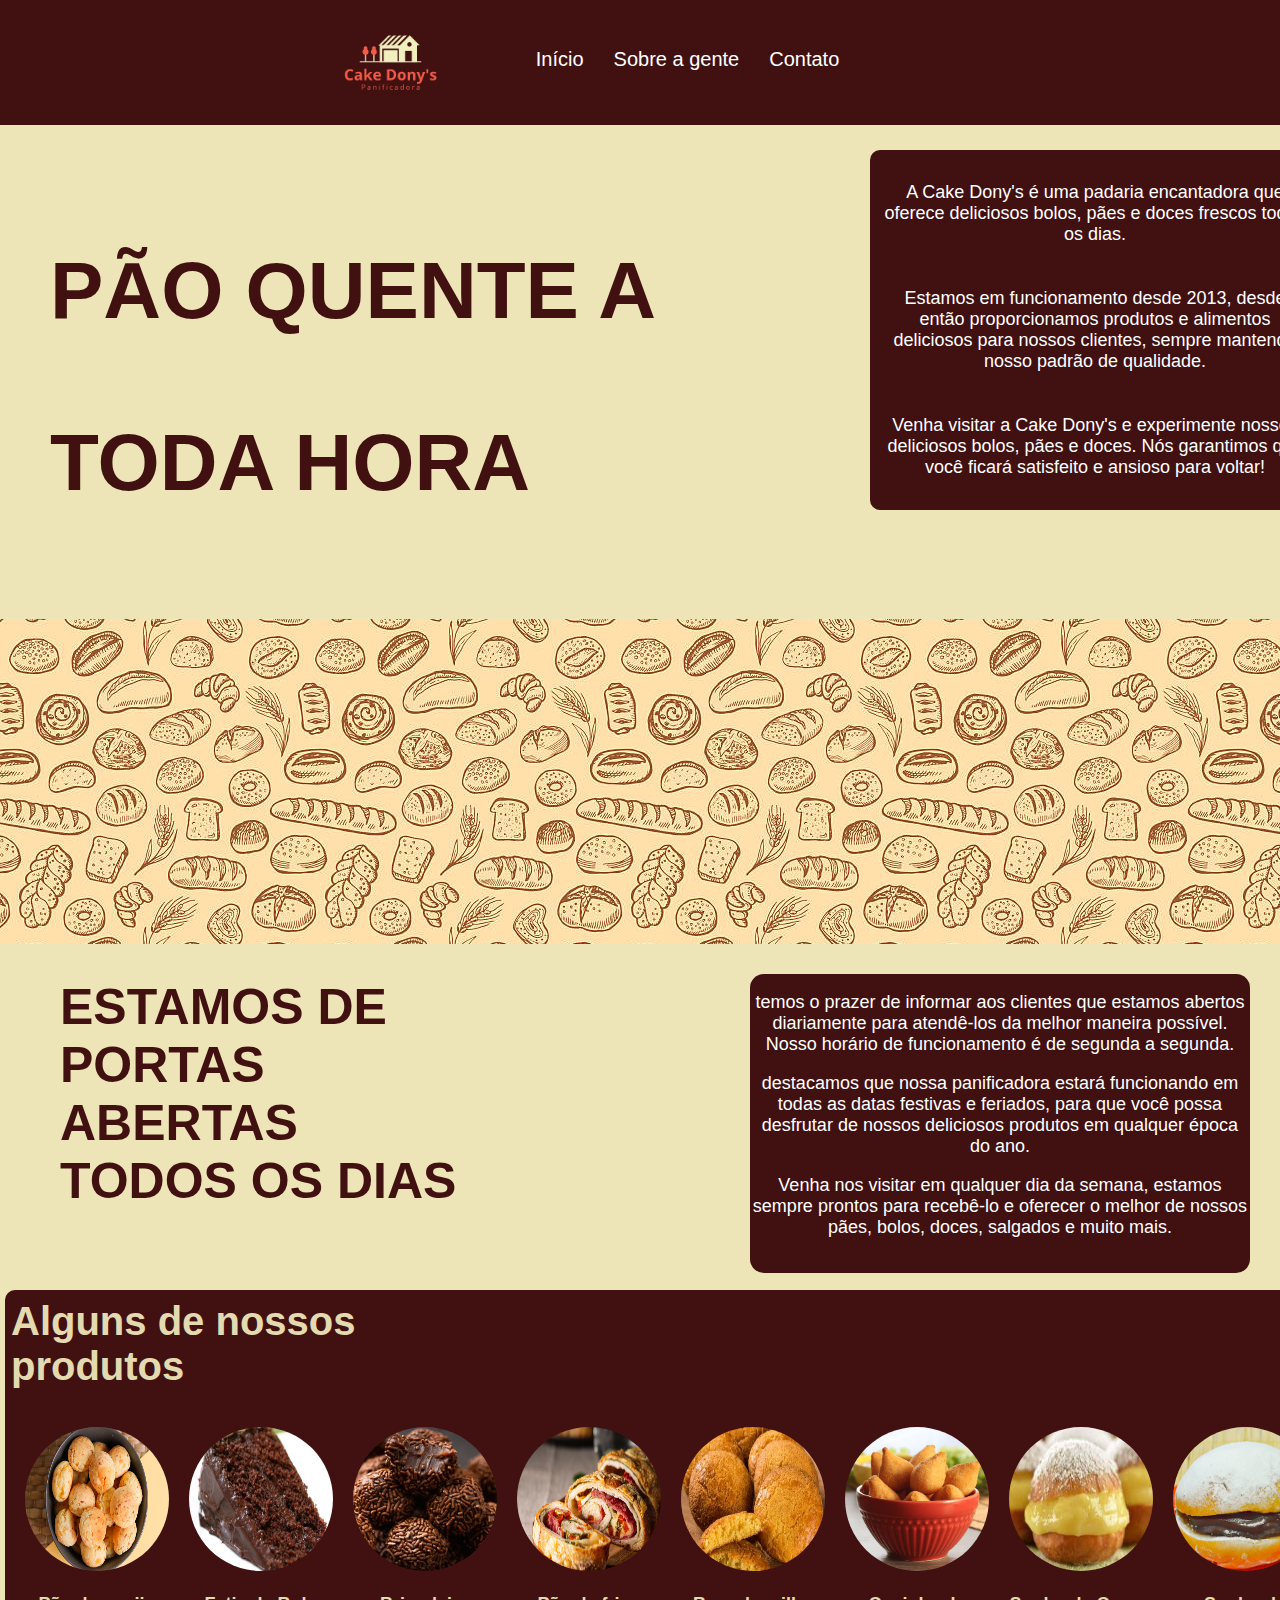
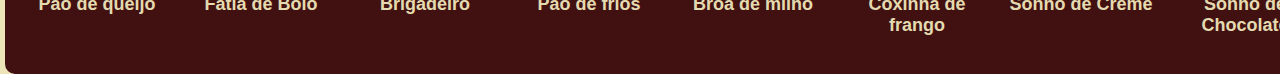
<file: index.html>
<!DOCTYPE html>
<html>
    <head>
        <meta charset="UTF-8">
        <link href="estiloIndex.css" rel="stylesheet">
        <title>Cake Dony's</title>
    </head>
    <body>

        <!--Cabeçalho do Site-->

        <header>
            <div class="Logo"> 
                <img id="Marca" src="imagens/Logo.png">
                <div class="menu">
                    <a href="index.html" target="_blank">Início</a>
                    <a href="sobre.html" target="_blank">Sobre a gente</a>
                    <a href="contato.html" target="_blank">Contato</a>
                </div>
            </div>
        </header>

        <!--Informações da Padaria-->
        
        <main>
            <div class="info">
                <h1>
                    <p>PÃO QUENTE A</p>
                </h1>
                <h1>
                    <p>TODA HORA</p>
                </h1>
            </div>
            <div class="descrição">
                <p>
                    A Cake Dony's é uma padaria encantadora que oferece deliciosos bolos,
                    pães e doces frescos todos os dias.
                </p>
                <p>
                    Estamos em funcionamento desde 2013,
                    desde então proporcionamos produtos e alimentos deliciosos para nossos clientes,
                    sempre mantendo nosso padrão de qualidade.
                </p>
                <p>
                    Venha visitar a Cake Dony's e experimente nossos deliciosos bolos,
                    pães e doces. Nós garantimos que você ficará satisfeito e ansioso para voltar!
                </p>
            </div>
        </main>

        <!--Banner-->
            
        <div class="banner"></div>

        <!--Informações dos horários--> 
        
        <div class="horario">
            <div class="tituloHorario">
                <h1>
                 ESTAMOS DE PORTAS ABERTAS TODOS OS DIAS
                </h1>
            </div>
            <div class="infoHorario">
                <p>
                    temos o prazer de informar aos clientes que estamos abertos diariamente
                    para atendê-los da melhor maneira possível. Nosso horário de funcionamento
                    é de segunda a segunda.
                </p>
                <p>
                    destacamos que nossa panificadora estará funcionando em todas as datas festivas e feriados,
                    para que você possa desfrutar de nossos deliciosos produtos em qualquer época do ano.
                </p>
                <p>
                    Venha nos visitar em qualquer dia da semana,
                    estamos sempre prontos para recebê-lo e oferecer o melhor de nossos pães, bolos, doces,
                    salgados e muito mais.
                </p>
            </div>
        </div>
        <!--Produtos do Site-->

        <section>
            <h1 class="titulo">
                Alguns de nossos produtos
            </h1>
            <div class="Menuprodutos">
                <div class="produto">
                    <img src="imagens/paoDeQueijo.png">
                    <p>Pão de queijo</p>
                </div>
                <div class="produto"> 
                    <img src="imagens/fatiaDeBolo.jpg">
                     <p>Fatia de Bolo</p>
                </div>
                <div class="produto">
                    <img src="imagens/Brigadeiro.png">
                    <p>Brigadeiro</p>
                </div>
                <div class="produto">
                    <img src="imagens/pãoDeFrios.jpg">
                    <p>Pão de frios</p>
                </div>
                <div class="produto">
                    <img src="imagens/broaDeMilho.jpg">
                    <p>Broa de milho</p>
                </div>
                <div class="produto">
                    <img src="imagens/coxinha.png">
                    <p>Coxinha de frango</p>
                </div>
                <div class="produto">
                    <img src="imagens/Sonho.jpg">
                    <p>Sonho de Creme</p>
                </div>
                <div class="produto">
                    <img src="imagens/sonhoDeChocolate.jpg">
                    <p>Sonho de Chocolate</p>
                </div>
            </div>  
        </section>

    </body>
</html>
</file>
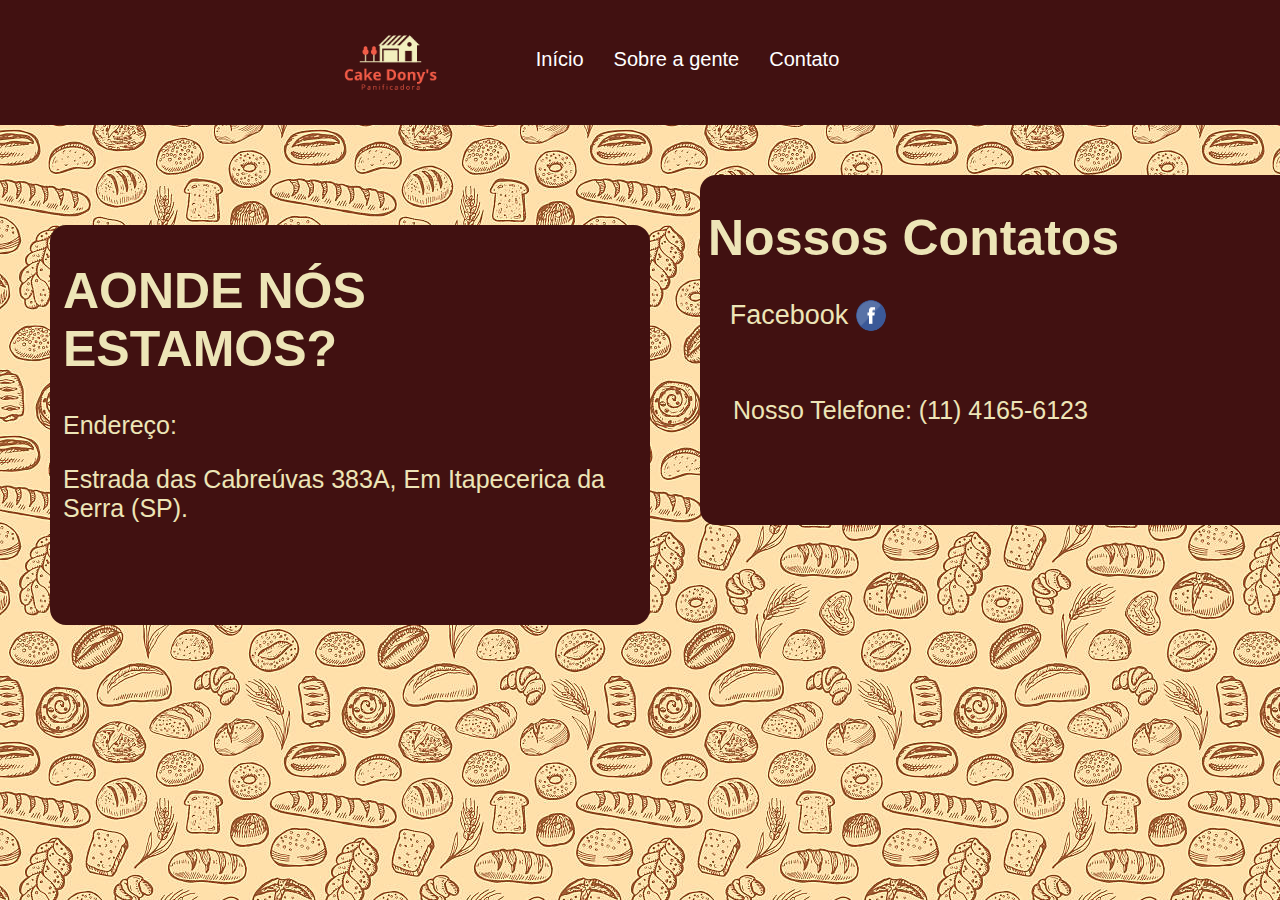
<file: contato.html>
<!DOCTYPE html>
<html>
    <head>
        <meta charset="UTF-8">
        <link href="estiloContato.css" rel="stylesheet">
        <title>Cake Dony's</title>  
    </head>
    <body>

        <!--Cabeçalho do Site-->

        <header>
            <div class="Logo"> 
                <img id="Marca" src="imagens/Logo.png">
                <div class="menu">
                    <a href="index.html" target="_blank">Início</a>
                    <a href="sobre.html" target="_blank">Sobre a gente</a>
                    <a href="Contato.html" target="_blank">Contato</a>
                </div>
            </div>
        </header>

        <!--Endereço do Estabelecimentos-->

        <div class="Principal">
            <div class="Localização">
                <h1>
                    AONDE NÓS ESTAMOS?
                </h1>
                <div class="Ende">
                    <p>
                        Endereço:
                    </p>
                </div>
                <div>
                    Estrada das Cabreúvas 383A, Em Itapecerica da Serra (SP).
                </div> 
            </div> 
                
            <!--Contatos e Redes-->

            <div class="contatos">
                <div class="conteudo">
                    <h1>
                        Nossos Contatos
                    </h1>
                    <div class="redeSocial">
                        <a href="https://www.facebook.com/profile.php?id=100054404204835" target="_blank" >Facebook</a>
                        <img class="facebook" src="imagens/Face.png">
                    </div>
                    <p>
                        Nosso Telefone: (11) 4165-6123
                    </p>
                </div>
            </div>
        </div>
</html>
</file>
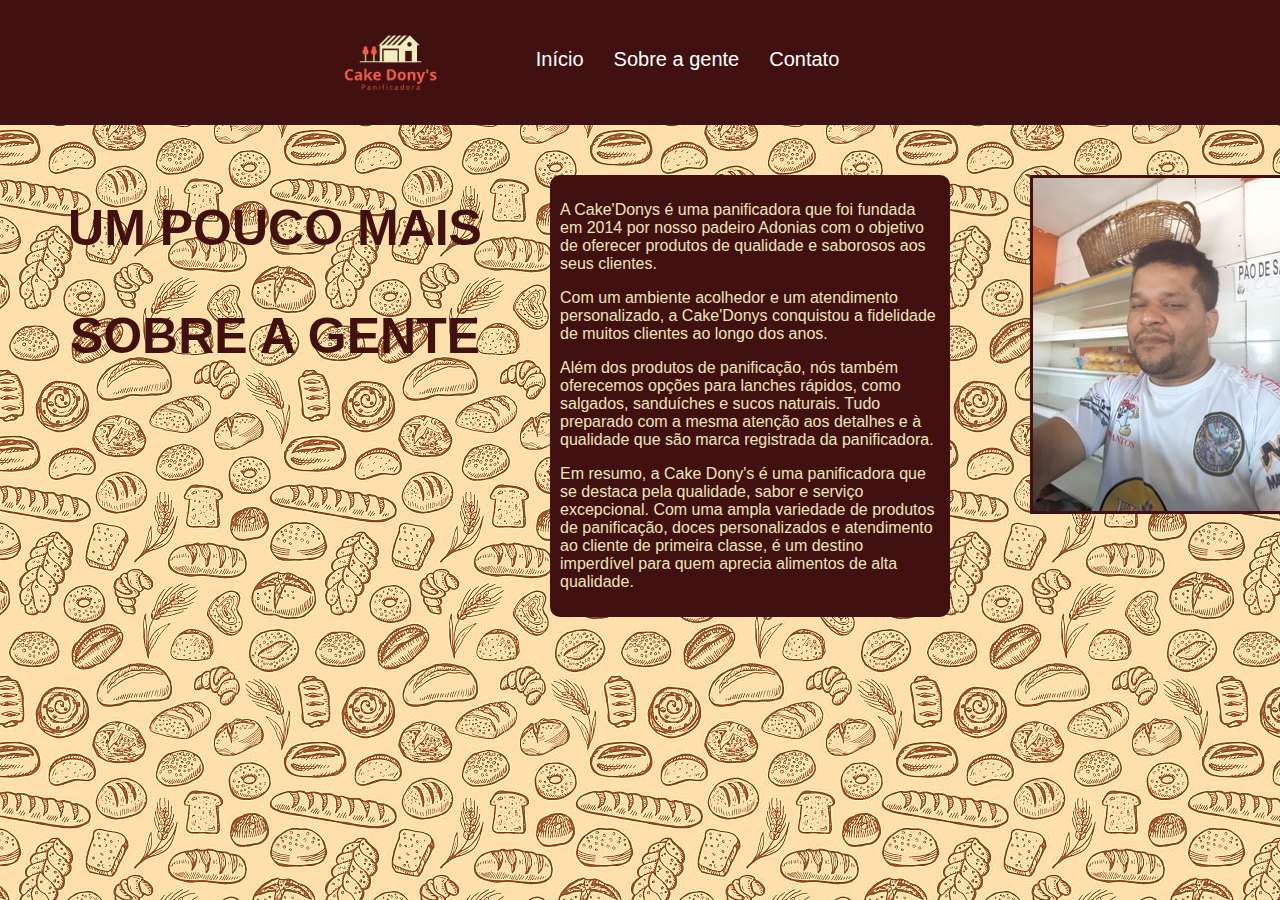
<file: sobre.html>
<!DOCTYPE html>
<html>
    <head>
        <meta charset="UTF-8">
        <link href="estiloSobre.css" rel="stylesheet">
        <title>Cake Dony's</title>
    </head>
    <body>

        <!--Cabeçalho do Site-->

        <header>
            <div class="Logo"> 
                <img id="Marca" src="imagens/Logo.png">
                <div class="menu">
                    <a href="index.html" target="_blank">Início</a>
                    <a href="sobre.html" target="_blank">Sobre a gente</a>
                    <a href="contato.html" target="_blank">Contato</a>
                </div>
            </div>
        </header>

        <!--Informações da Padaria-->

        <div class="conteudo">
            <div class="sobre">
                <h1>
                    UM POUCO MAIS
                    <p>SOBRE A GENTE</p>
                </h1>
            </div>

            <div class="info">
                <p>
                    A Cake'Donys é uma panificadora que foi fundada em 2014 por nosso padeiro Adonias
                com o objetivo de oferecer produtos de qualidade e saborosos aos seus clientes.
                </p>
                <p>
                    Com um ambiente acolhedor e um atendimento personalizado,
                a Cake'Donys conquistou a fidelidade de muitos clientes ao longo dos anos.
                </p>
                <p>
                 Além dos produtos de panificação, nós também oferecemos opções para lanches rápidos, como salgados,
                sanduíches e sucos naturais. Tudo preparado com a mesma atenção aos detalhes e à qualidade que são marca registrada da panificadora.
                </p>
                <p>
                    Em resumo, a Cake Dony's é uma panificadora que se destaca pela qualidade,
                    sabor e serviço excepcional. Com uma ampla variedade de produtos de panificação,
                    doces personalizados e atendimento ao cliente de primeira classe,
                    é um destino imperdível para quem aprecia alimentos de alta qualidade.
                </p>
            </div>
            <div>
                <img class="dony" src="imagens/dony.jpeg">
            </div>
        </div>
</file>
<file: estiloIndex.css>
*{
    box-sizing: border-box;
  }
 body {
     background-color: #ede5b7 ;
     margin: 0px;
     font-family: sans-serif, Helvetica, sans-serif;
 }
 header{
     display: flex;
     justify-content: center;
     height: 125px;
     background-color: #411111;
 }
 .Logo {
     display: flex;
     justify-content: center;
 }
 .menu {
     margin: auto;
     display: flex;
     justify-content:center;
     width: 500px;
     font-size: 20px;
     border-radius: 10px;
 }
 .menu a {
     display: flex;
     justify-content: center;
     height: 30px;
     margin-right: 30px;
     color:white;
     text-decoration: none;
     transition: .5s;
 }

 /* Ações Do Menu */

 .menu a:hover {
    border-radius: 5px;
    background-color: #5a1111;
}
 
 /* Informações da Padaria*/

 main {
     display: flex;
 }

 .info {
     position: relative;
     top: 40px;
     left: 50px;
     width: 650px;
     font-size: 40px;
     font-style:bold;
     color:#411111;
 }

 .slogan {
     margin: 8px;
 }
 .descrição {
     background-color: #411111;
     border-radius: 10px;
     position: relative;
     left: 220px;
     top: 25px;
     width: 450px;
     height: 360px;
     padding: 14px;
     text-align:center;
     font-size: 18px;
     color:white;
 }
 .descrição p {
     padding-bottom: 25px;   
 }

 /*Banner*/

 .banner {
    position: relative;
    top: 70px;
    height: 325px;
    background-image:url(imagens/Banner.jpg);
 }

 /*Informações dos Horario*/

 .horario {
     display: flex;
 }

 .tituloHorario {
     position: relative;
     width: 400px;
     top: 70px;
     left: 60px;
     font-size: 25px;
     color:#411111;
 }
 .infoHorario {
     background-color: #411111;
     border-radius: 14px;
     color: white;
     position: relative;
     top: 100px;
     left: 350px;
     width: 500px;
     font-size: 18px;
     text-align: center;
 }

 /* Menu de Produtos*/

  section {
    position:relative;
    top: 90px;
    left:5px;
    width: 1340px;
    border-radius: 10px;
    background-color: #411111;
 }
 .titulo {
    color: #E4DAAF;
    font-size: 40px;
    position: relative;
    top: 9px;
    left: 6px;
    width: 400px;
 }
 .Menuprodutos {
    padding: 10px;
    width: 300px;
    display:flex;
    text-align: center;
    font-size: 18px;
 }
 .Menuprodutos div {
    padding: 10px;
 }
 .produto img {
    border-radius: 50%;
 }

 .produto {
    transition: .5s;
 }
 .produto p {
     font-weight:700;
     color: #E4DAAF;
 }

 /*Ações dos Produtos*/

 .produto:hover {
    border: solid;
    border-width: 1px;
    border-color: #E4DAAF;
    box-shadow: 5px 10px 15px gray;
    border-radius: 8px;
 }
</file>
<file: estiloContato.css>
*{
    box-sizing: border-box;
  }
 body {
     background-image: url(imagens/Banner.jpg);
     margin: 0px;
     font-family: sans-serif, Helvetica, sans-serif;
 }
 header{
     display: flex;
     justify-content: center;
     height: 125px;
     background-color: #411111;
 }
 .Logo {
     display: flex;
     justify-content: center;
 }
 .menu {
     margin: auto;
     display: flex;
     justify-content:center;
     width: 500px;
     font-size: 20px;
     border-radius: 10px;
 }
 .menu a {
     display: flex;
     justify-content: center;
     height: 30px;
     margin-right: 30px;
     color:white;
     text-decoration: none;
     transition: .5s;
 }

    /*Ações do Menu*/

 .menu a:hover {
    border-radius: 5px;
    background-color: #5a1111;
}

    /* Endereço */

 .Principal{
    display: flex;
}

 .Localização{
     position:relative;
     top: 100px;
     left: 50px;
     width: 600px;
     height: 400px;
     font-size: 25px;
     border:solid;
     border-color: #411111 ;
     background-color: #411111;
     padding-left: 10px;
     color: #EDE5B7;
     border-radius: 16px;
 }

 /* Primeira sessão */

 .contatos{
     position: relative;
     background-color: #411111;
     border-radius: 16px;
     top: 50px;
     left: 100px;
     width: 600px;
     height: 350px;
 }
 .conteudo{
    font-size: 25px;
    padding-left: 8px;
    color: #EDE5B7;
 }

 .redeSocial{
     width: 200px;
     display: flex;
     justify-content: center;
     transition: .5s;
 }

 .redeSocial a{
     padding-right: 8px;
     font-size: 27px;
     text-decoration: none;
     color: #EDE5B7;
     border-radius: 5px;
     transition: .5s;
 }
 .facebook{
     border-radius: 50%;
 }
 .redeSocial:hover {
    background-color: #5a1111;
    border-radius: 50px;
 }

 .conteudo p{
     padding-left: 25px;
     padding-top: 40px;
 }
</file>
<file: estiloSobre.css>
*{
    box-sizing: border-box;
  }
 body {
     background-image: url(imagens/Banner.jpg);
     margin: 0px;
     font-family: sans-serif, Helvetica, sans-serif;
 }
 header{
     display: flex;
     justify-content: center;
     height: 125px;
     background-color: #411111;
 }
 .Logo {
     display: flex;
     justify-content: center;
 }
 .menu {
     margin: auto;
     display: flex;
     justify-content:center;
     width: 500px;
     font-size: 20px;
     border-radius: 10px;
 }
 .menu a {
     display: flex;
     justify-content: center;
     height: 30px;
     margin-right: 30px;
     color:white;
     text-decoration: none;
     transition: .5s;
 }

 /* Ações Do Menu */

 .menu a:hover {
    border-radius: 5px;
    background-color: #5a1111;
}

 /* Informações */

 .conteudo{
     display: flex;
 }

 .sobre { 
    position: relative;
    top: 40px;
    width: 550px;
    text-align: center;
    height: 200px;
    font-size: 25px;
    color:#411111;
    margin: 0px;
 }

 .info {
     position: relative;
     top: 50px;
     background-color: #411111;
     border-radius: 10px;
     width: 400px;
     padding: 10px;
     margin: 0px;
     color: #ede5b7;
 }

 /*imagem*/

 .dony {
    position: relative;
    top: 50px;
    left: 80px;
    border: solid;
    border-color: #411111;
 }
</file>
